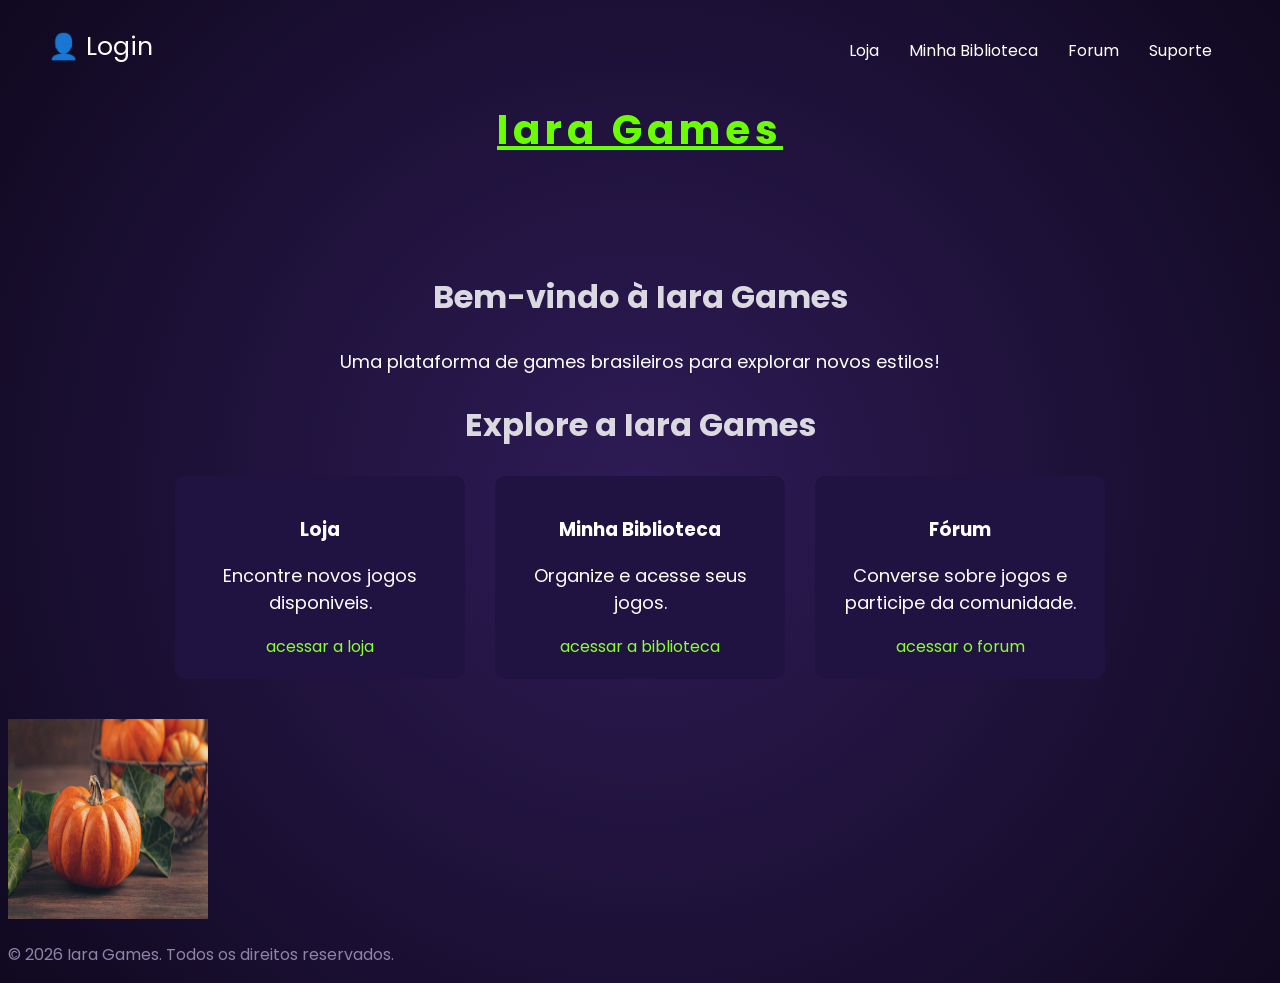
<file: HTML/index.html>
<!DOCTYPE html>
<html lang="pt-BR">
<head>
    <meta charset="UTF-8">
    <meta name="viewport" content="width=device-width, initial-scale=1.0">
    <title>Iara Games</title>
    <link rel="stylesheet" href="../CSS/h1.css">
    <link rel="stylesheet" href="../CSS/cabecalho.css">
    <link rel="stylesheet" href="../CSS/jan-areaas.css">
    <link rel="stylesheet" href="../CSS/background.css">

    <link rel="preconnect" href="https://fonts.googleapis.com">
<link rel="preconnect" href="https://fonts.gstatic.com" crossorigin>

<link href="https://fonts.googleapis.com/css2?family=Poppins:wght@400;500;600;700&display=swap" rel="stylesheet">

</head>

<body>
    
<header>  

    <div class="login">
        <a href="#">👤 Login </a>
    </div>

    <div class="logo">
<!-- adicionar imagem da logo :c -->
    </div>
<!-- inicio dos menus -->
    <h1>Iara Games</h1>
    <nav>
        <ul>
            <li><a href="./loja.html">Loja </a> 
            <ul>
                    <li>Ordem Alfabetica</li>
                    <li>Mais Comprados</li>
                    <li>Melhores Avaliaçoes</li>
                    <li>Categorias</li>
            </ul></li>

            <li><a href="./biblioteca.html">Minha Biblioteca </a> 
                <ul>
                    <li>Data da Compra</li>
                    <li>Ordem Alfabetica</li>
                    <li>Nota mais alta</li>
                </ul></li>

            <li><a href="./forum.html">Forum </a>
                <ul>
                    <li>Mais Recentes</li>
                    <li>Mais Comentados</li>
                    <li>Meus Interesses</li>
                </ul></li>

            <li><a href="#Suporte">Suporte </a> 
                <ul>
                    <li>Contatos</li>
                    <li>Chamados Abertos</li>
                </ul></li>
        </ul>
        
    </nav>
</header>

<main>

    <h2>Bem-vindo à Iara Games</h2>

    <p class="descricao">
        Uma plataforma de games brasileiros para explorar novos estilos!
    </p>

    <h2>Explore a Iara Games</h2>

<div class="areas">

    <div class="card">

        <h3>Loja</h3>
        <p>Encontre novos jogos disponiveis.</p>
        <a href="loja.html">acessar a loja</a>
        
    </div>
    
    <div class="card">
        <h3>Minha Biblioteca</h3>
        <p>Organize e acesse seus jogos.</p>
        <a href="biblioteca.html">acessar a biblioteca</a>
    </div>


    <div class="card">
        <h3>Fórum</h3>
        <p>Converse sobre jogos e participe da comunidade.</p>
        <a href="forum.html">acessar o forum</a>

    </div>

</div>

</main>

    <img src="/Images/abobora.jpg" width="200" height="200" alt="abobora">
<footer>
<p class="direitos">
    &copy; 2026 Iara Games. Todos os direitos reservados.</p>
</footer>

</body>
</html>
<!--  -->
</file>
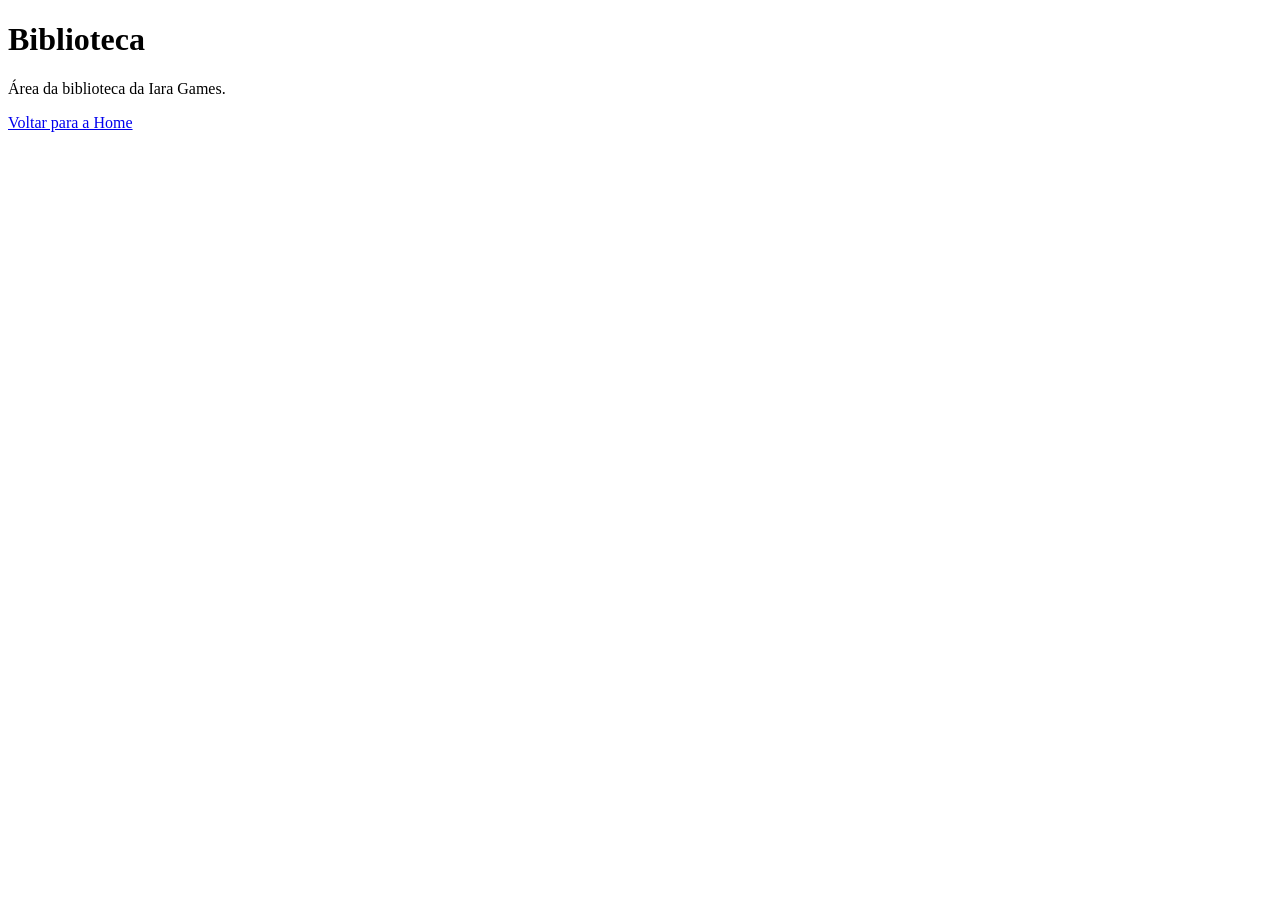
<file: HTML/biblioteca.html>
<!DOCTYPE html>
<html lang="pt-BR">
<head>
    <meta charset="UTF-8">
    <title>Acesso a biblioteca</title>
</head>
<body>
    <h1>Biblioteca</h1>

    <p>Área da biblioteca da Iara Games.</p>

    <a href="index.html">Voltar para a Home</a>
</body>
</html>
</file>
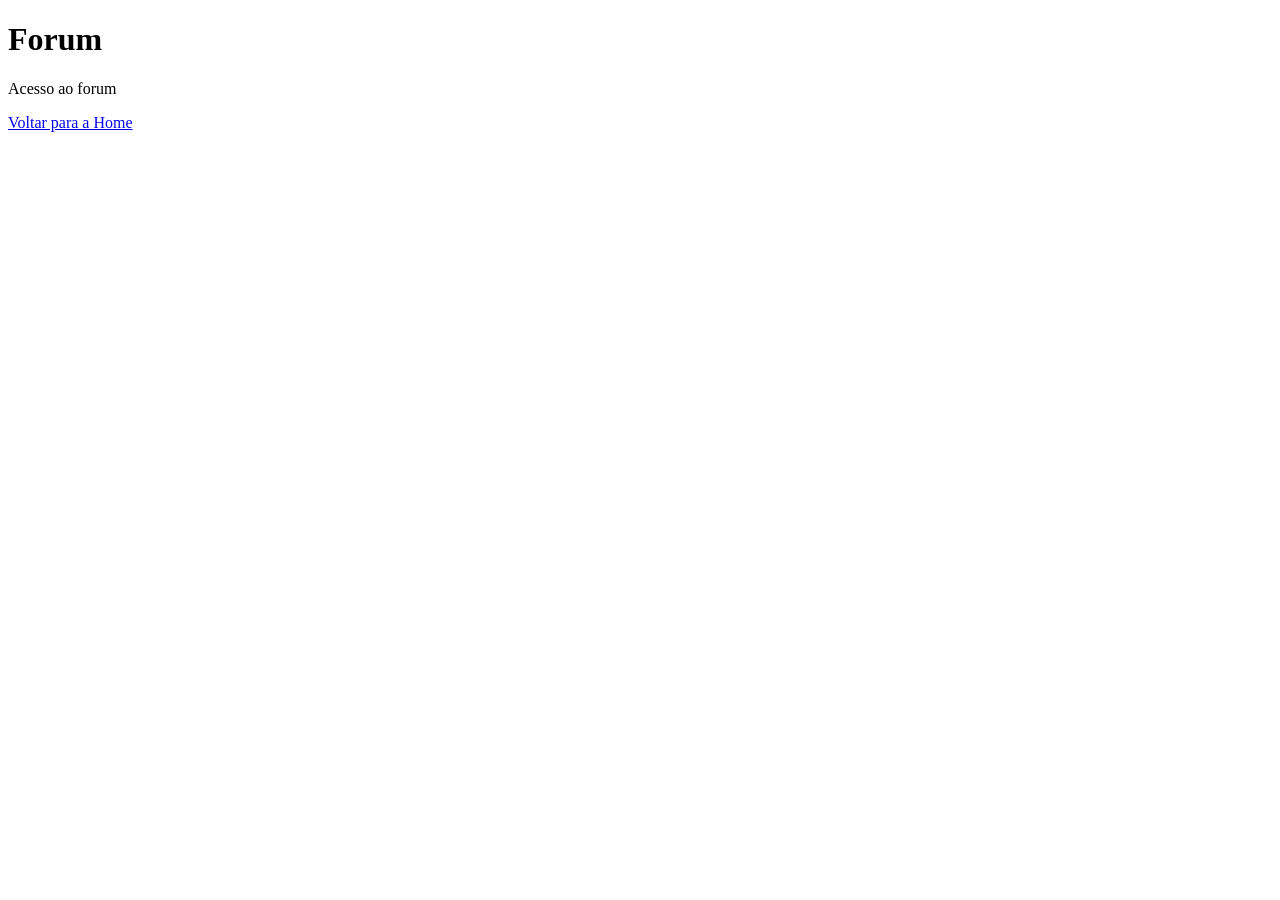
<file: HTML/forum.html>
<!DOCTYPE html>
<html lang="pt-BR">
<head>
    <meta charset="UTF-8">
    <title>Forum plataforma</title>
</head>
<body>
    <h1>Forum</h1>

    <p>Acesso ao forum</p>

    <a href="index.html">Voltar para a Home</a>
</body>
</html>
</file>
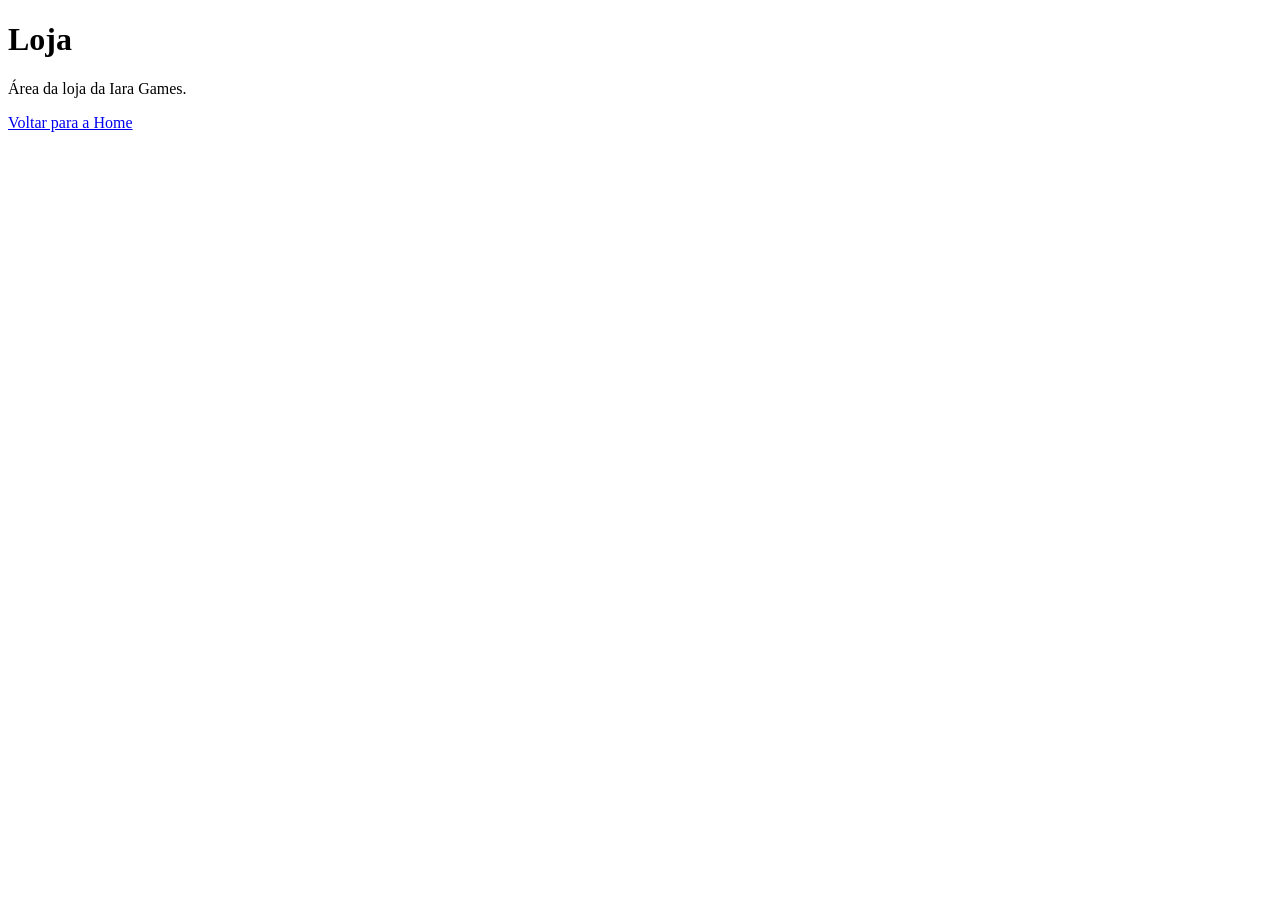
<file: HTML/loja.html>
<!DOCTYPE html>
<html lang="pt-BR">
<head>
    <meta charset="UTF-8">
    <title>Acesso a loja de jogos</title>
</head>
<body>
    <h1>Loja</h1>

    <p>Área da loja da Iara Games.</p>

    <a href="index.html">Voltar para a Home</a>
</body>
</html>
</file>
<file: CSS/h1.css>
h1{ color:#6aff00;
    font-size: 40px;
    text-align: center;
    text-decoration: underline;
    letter-spacing: 5px;
    }

.descricao {
    color: #ffffff;
}

.direitos {
    color: #8f84a8;
}

main {
    text-align: center;
    padding: 40px;
}

main h2 {
    color: #dbd9e0;
    font-size: 32px;
}

main p {
    font-size: 18px;
    line-height: 1.5;
}
</file>
<file: CSS/cabecalho.css>
header {
    width: 100%;
    display: flex;
    flex-direction: column;
    align-items: center;

    position: relative;
    padding: 20px 40px;
    box-sizing: border-box;
}

.logo img {
    width: 120px;
    height: auto;
}

.login {
    position: absolute;
    left: 40px;
    top: 20px;
}

.login a {
    color: #ffffff;
    text-decoration: none;
    font-size: 25px;
}

nav > ul {
    display: flex;
    justify-content: flex-end;
    gap: 30px;
    list-style: none;
    margin: 0;
    padding: 10px 20px;
}

nav {
    order: -1;
    align-self: flex-end;
}

nav a {
    color: #ffffff;
    text-decoration: none;
}

nav li {
    position: relative;
}

nav li ul {
    background-color: #f0f8ff;
    color: #3c0589;
    display: none;
    position: absolute;
    top: 100%;
    list-style: none;
    padding: 10px;
    width: 180px;
}

nav li:hover > ul {
    display: block;
}

nav li ul li {
    padding: 8px;
}
</file>
<file: CSS/jan-areaas.css>
.areas {
    display: flex;
    flex-direction: row;
    justify-content: center;
    gap: 30px;
}

.card {
    width: 250px;
    padding: 20px;

    background-color: #201341;
    color: white;

    border-radius: 10px;
    text-align: center;
}
.card a {
    color: #89ff2f;
    text-decoration: none;
}

.card a:hover {
    text-decoration: underline;
}
</file>
<file: CSS/background.css>
body {
    background: radial-gradient(circle, #2e1b56, #100920);
    font-family: 'Poppins', sans-serif;
}
</file>
